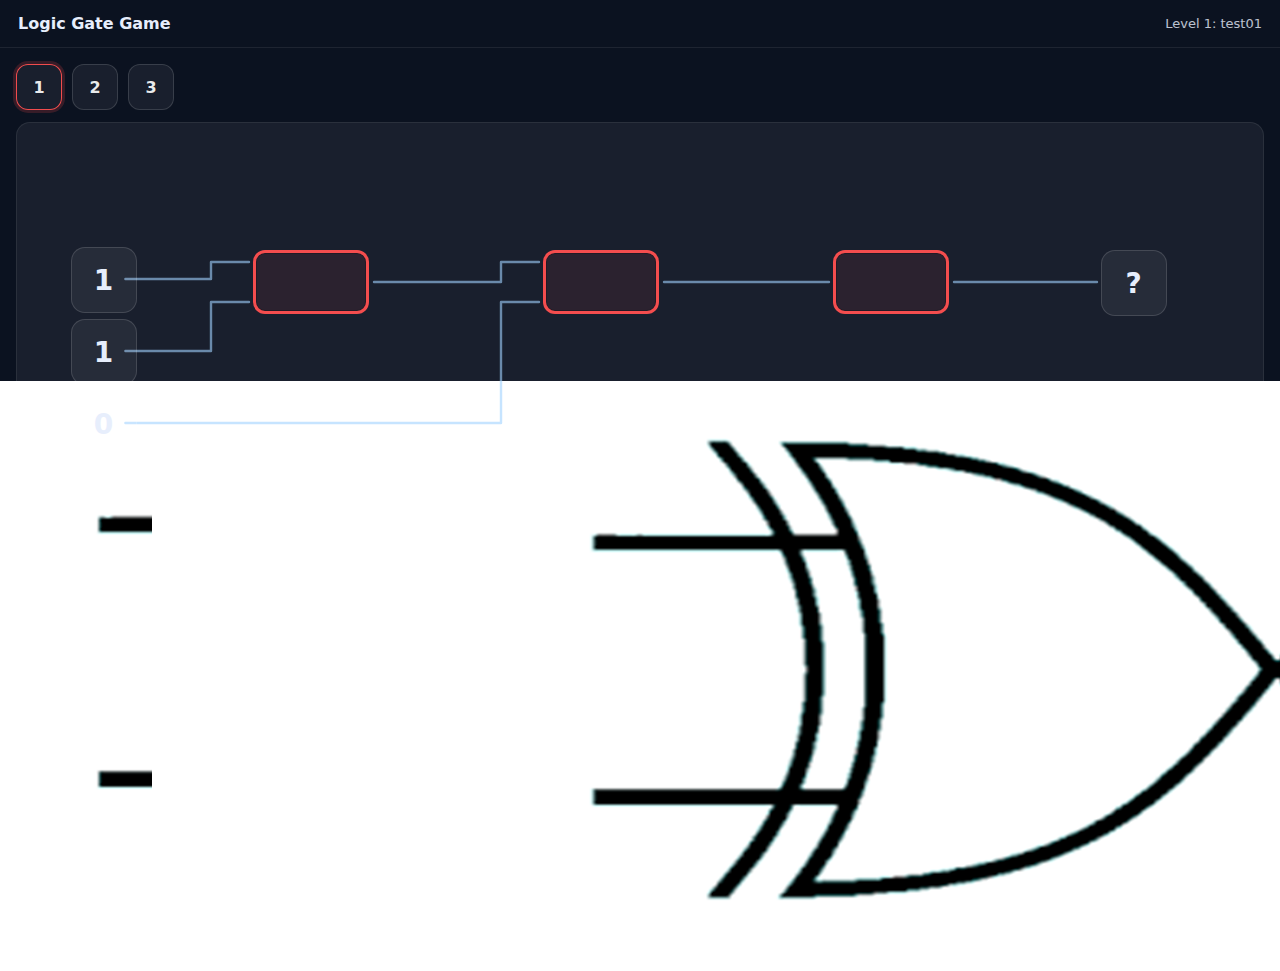
<file: index.html>
<!doctype html>
<html lang="zh-Hant">
<head>
  <meta charset="utf-8" />
  <meta name="viewport" content="width=device-width,initial-scale=1" />
  <title>Logic Gate Game</title>
  <style>
    body { margin:0; font-family:system-ui,-apple-system,"Noto Sans TC",sans-serif; background:#0b1220; color:#e7eefc; }
    header { padding:14px 18px; border-bottom:1px solid rgba(255,255,255,.08); display:flex; justify-content:space-between; align-items:center; gap:10px; flex-wrap:wrap;}
    #info { opacity:.8; font-size:13px; }
    main { padding:16px; }

    /* circuit container */
.circuitRoot { background: rgba(255,255,255,.06); border:1px solid rgba(255,255,255,.08); border-radius:14px; padding:14px; overflow:auto; }
.circuitStage { position:relative; min-height:520px; min-width:920px; }
.wireLayer { position:absolute; inset:0; z-index:0; }
.nodeLayer { position:absolute; inset:0; z-index:1; }

.node { position:absolute; border-radius:14px; }

/* Inputs as 0/1 only */
.inputNode{
  border:1px solid rgba(255,255,255,.14);
  background: rgba(255,255,255,.06);
  display:flex;
  align-items:center;
  justify-content:center;
}
.inputNode .bit{
  font-weight: 900;
  font-size: 28px;
  letter-spacing: 1px;
}

/* Output box */
.outNode{
  border:1px solid rgba(255,255,255,.14);
  background: rgba(255,255,255,.06);
  display:flex;
  align-items:center;
  justify-content:center;
}
.outNode .bit{
  font-weight: 900;
  font-size: 28px;
  letter-spacing: 1px;
}


/* Slot container (transparent), only show a red blank box inside */
.slotNode{
  background: transparent;
  border: none;
  display:flex;
  align-items:center;
  justify-content:center;
}
.blankBox{
  width: 110px;
  height: 58px;
  border-radius: 12px;
  border: 3px solid rgba(255, 80, 80, .95);
  background: rgba(255, 80, 80, .08);
  box-shadow: 0 0 0 1px rgba(0,0,0,.2) inset;
}

/* wires */
.wire { fill:none; stroke: rgba(160,210,255,.60); stroke-width: 2.4; }
.wireArrow { fill: rgba(160,210,255,.80); }
.wireLabel { fill: rgba(220,240,255,.9); font-size: 12px; font-weight: 900; }
.wireLayer { pointer-events: none; }
/* level bar */
.levelBar{
  display:flex;
  gap:10px;
  padding: 0 0 12px 0;
  flex-wrap: wrap;
}

.levelBtn{
  width: 44px;
  height: 44px;
  border-radius: 12px;
  border: 1px solid rgba(255,255,255,.14);
  background: rgba(255,255,255,.06);
  color: rgba(255,255,255,.92);
  display:flex;
  align-items:center;
  justify-content:center;
  font-weight: 900;
  cursor: pointer;
  user-select: none;
}

.levelBtn:hover{
  background: rgba(255,255,255,.10);
}

.levelBtn.active{
  border-color: rgba(255,80,80,.95);
  box-shadow: 0 0 0 3px rgba(255,80,80,.18);
}

/* gate bar */
.gateBar{
  margin-top: 14px;
  display: flex;
  gap: 12px;
  flex-wrap: wrap;
  align-items: center;
}

/* 跟你的 blankBox 同尺寸 */
.gateCard{
  width: 110px;
  height: 58px;
  border-radius: 12px;
  border: 3px solid rgba(255, 80, 80, .95);
  background: rgba(255, 80, 80, .08);
  display: flex;
  align-items: center;
  justify-content: center;

  font-weight: 900;
  letter-spacing: .6px;
  text-transform: uppercase;
  user-select: none;
}

/* forDrag */
.gateCard:hover{
  background: rgba(255, 80, 80, .14);
}

/* slot drop feedback */
.blankBox.droppable{
  outline: 3px solid rgba(160,210,255,.55);
  outline-offset: 2px;
}

/* the placed gate "chip" inside a blankBox */
.gatePlaced{
  width: 100%;
  height: 100%;
  border-radius: 10px;
  border: 1px solid rgba(255,255,255,.18);
  background: rgba(255,255,255,.08);
  display:flex;
  align-items:center;
  justify-content:center;
  font-weight: 900;
  letter-spacing: .8px;
  color: rgba(255,255,255,.92);
  user-select: none;
}



  </style>
</head>
<body>
  <header>
    <div style="font-weight:900;">Logic Gate Game</div>
    <div id="info">Loading…</div>
  </header>

  <main>
    <div id="levelBar" class="levelBar"></div>
    <div id="board" class="circuitRoot"></div>
    <div id="gateBar" class="gateBar"></div>
  </main>

  <script type="module" src="./src/main.js"></script>
</body>
</html>
</file>
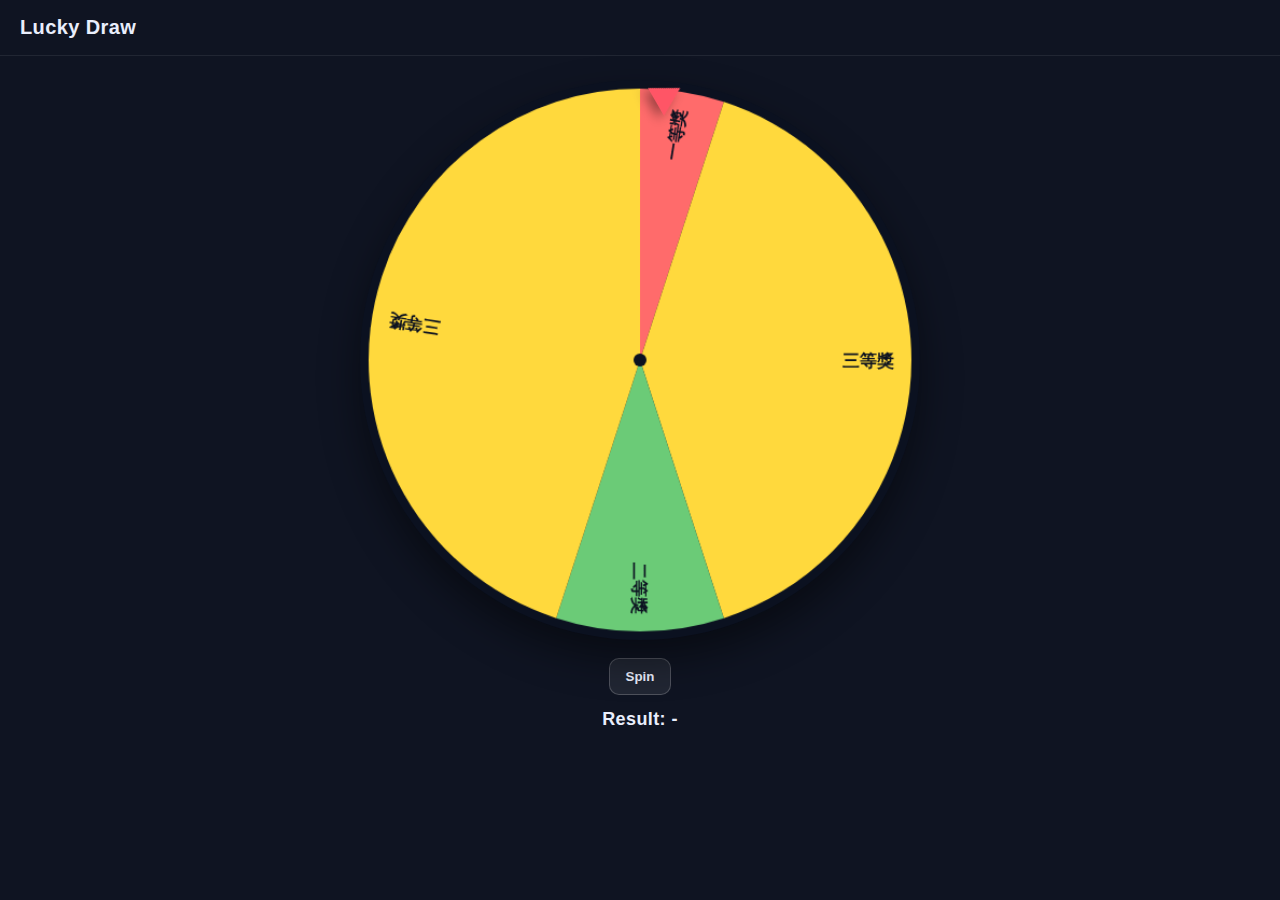
<file: Lucky draw/index.html>
<!doctype html>
<html lang="en">
<head>
  <meta charset="utf-8" />
  <meta name="viewport" content="width=device-width, initial-scale=1" />
  <title>Lucky Draw</title>
  <link rel="stylesheet" href="./style.css" />
</head>
<body>
  <header class="topbar">
    <div class="title">Lucky Draw</div>
  </header>

  <main class="layout">
    <section class="wheelPanel">
      <div class="wheelWrap">
        <div class="pointerWrap">
          <div class="pointer"></div>
        </div>
        <canvas id="wheel" width="520" height="520"></canvas>
      </div>
      <button id="spinBtn" class="spinBtn" type="button">Spin</button>
      <div id="result" class="result">Result: -</div>
    </section>
  </main>

  <script type="module" src="./main.js"></script>
</body>
</html>
</file>
<file: Lucky draw/style.css>
* { box-sizing: border-box; }
body {
  margin: 0;
  font-family: "Segoe UI", Tahoma, Geneva, Verdana, sans-serif;
  background: #0f1422;
  color: #e9eefc;
}

.topbar {
  display: flex;
  align-items: center;
  justify-content: space-between;
  gap: 16px;
  padding: 16px 20px;
  border-bottom: 1px solid rgba(255,255,255,0.08);
}
.title {
  font-size: 20px;
  font-weight: 800;
  letter-spacing: 0.4px;
}
.spinBtn {
  padding: 10px 16px;
  border-radius: 10px;
  border: 1px solid rgba(255,255,255,0.2);
  background: rgba(255,255,255,0.08);
  color: #e9eefc;
  font-weight: 700;
  cursor: pointer;
}
.spinBtn:disabled {
  opacity: 0.5;
  cursor: not-allowed;
}

.layout {
  display: grid;
  justify-items: center;
  padding: 24px;
}

.wheelPanel {
  display: grid;
  gap: 14px;
  justify-items: center;
}
.wheelWrap {
  position: relative;
  width: min(80vw, 560px);
  aspect-ratio: 1 / 1;
}
#wheel {
  width: 100%;
  height: 100%;
  border-radius: 50%;
  box-shadow: 0 18px 40px rgba(0,0,0,0.45);
  transition: transform 3s cubic-bezier(.2,.9,.2,1);
  background: #0b1120;
}
.pointerWrap {
  position: absolute;
  top: -6px;
  left: 50%;
  width: 0;
  height: 0;
  transform: translateX(-50%);
  z-index: 2;
}
.pointer {
  width: 0;
  height: 0;
  transform-origin: 50% 100%;
  transform: rotate(60deg);
  border-left: 16px solid transparent;
  border-right: 16px solid transparent;
  border-bottom: 28px solid #ff5566;
  filter: drop-shadow(0 6px 6px rgba(0,0,0,0.4));
}

.result {
  font-size: 18px;
  font-weight: 700;
  letter-spacing: 0.4px;
}

@media (max-width: 900px) {
  .layout { padding: 18px; }
}
</file>
